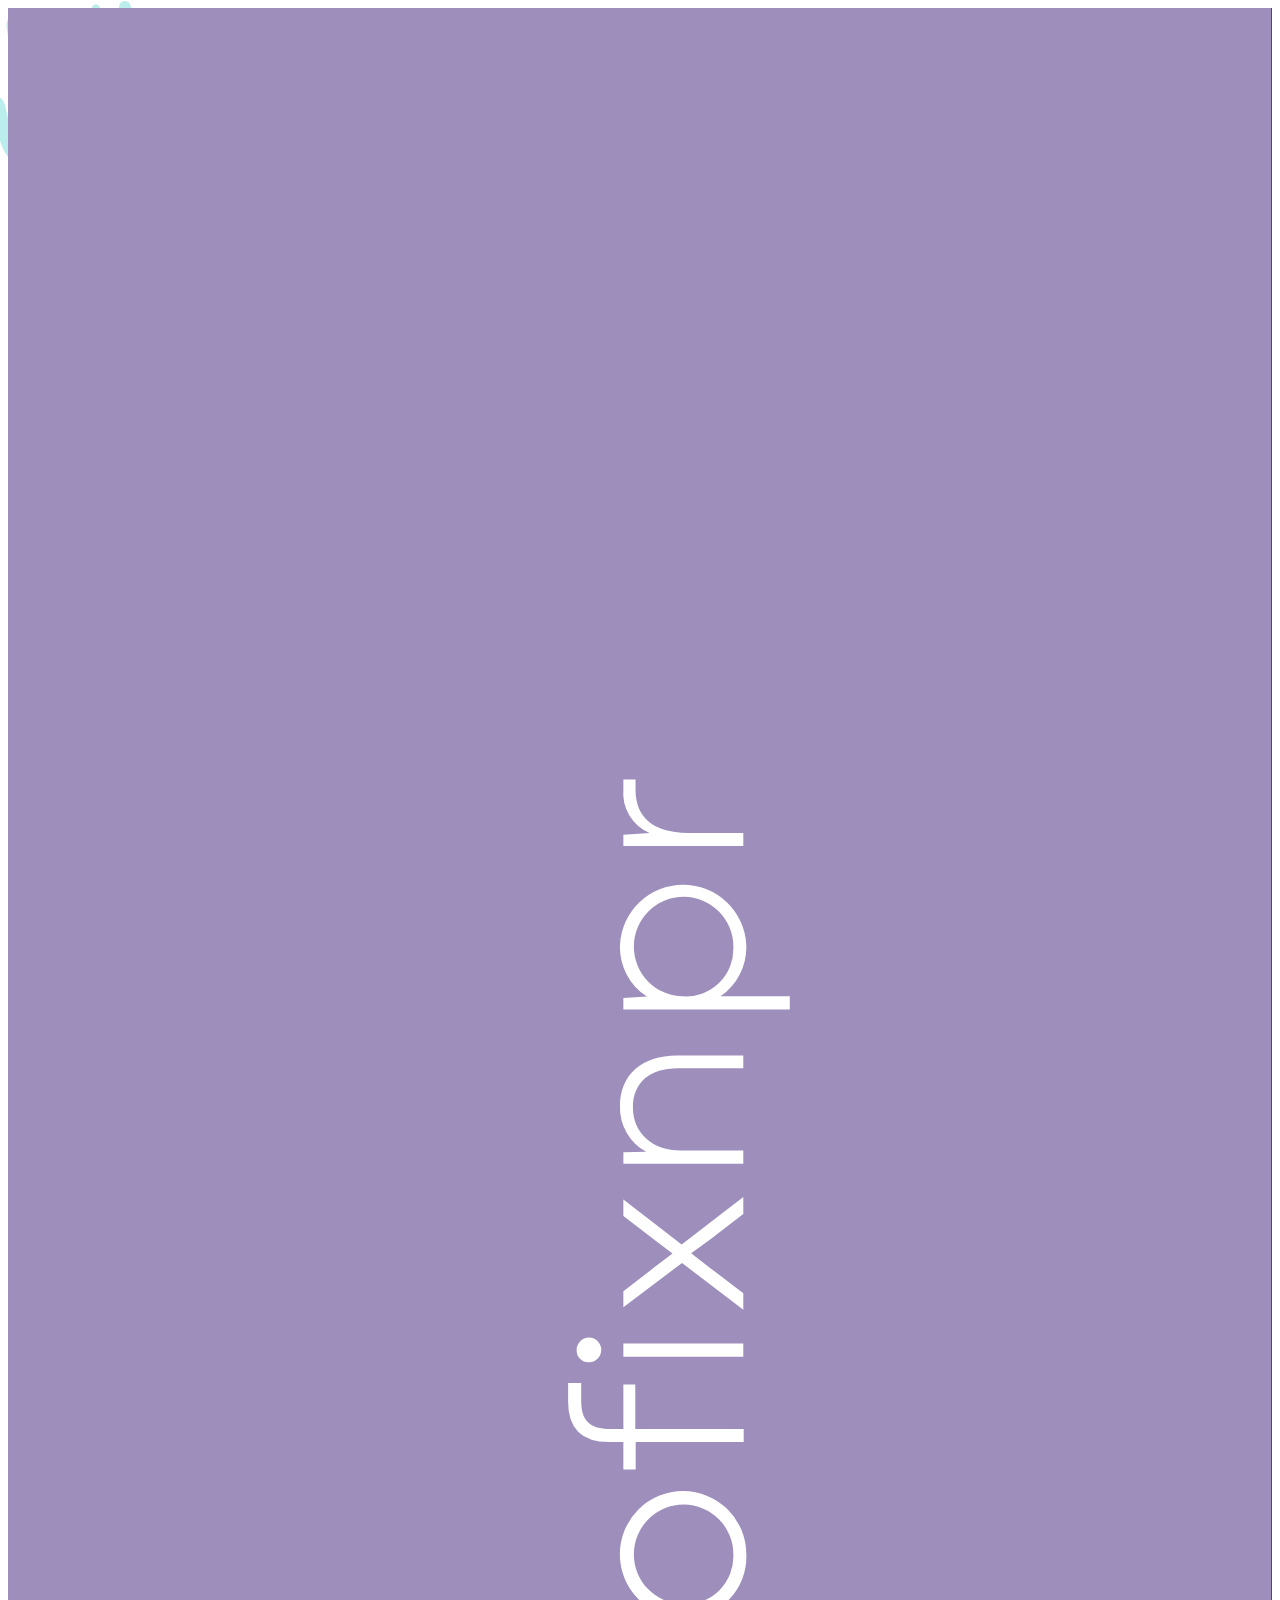
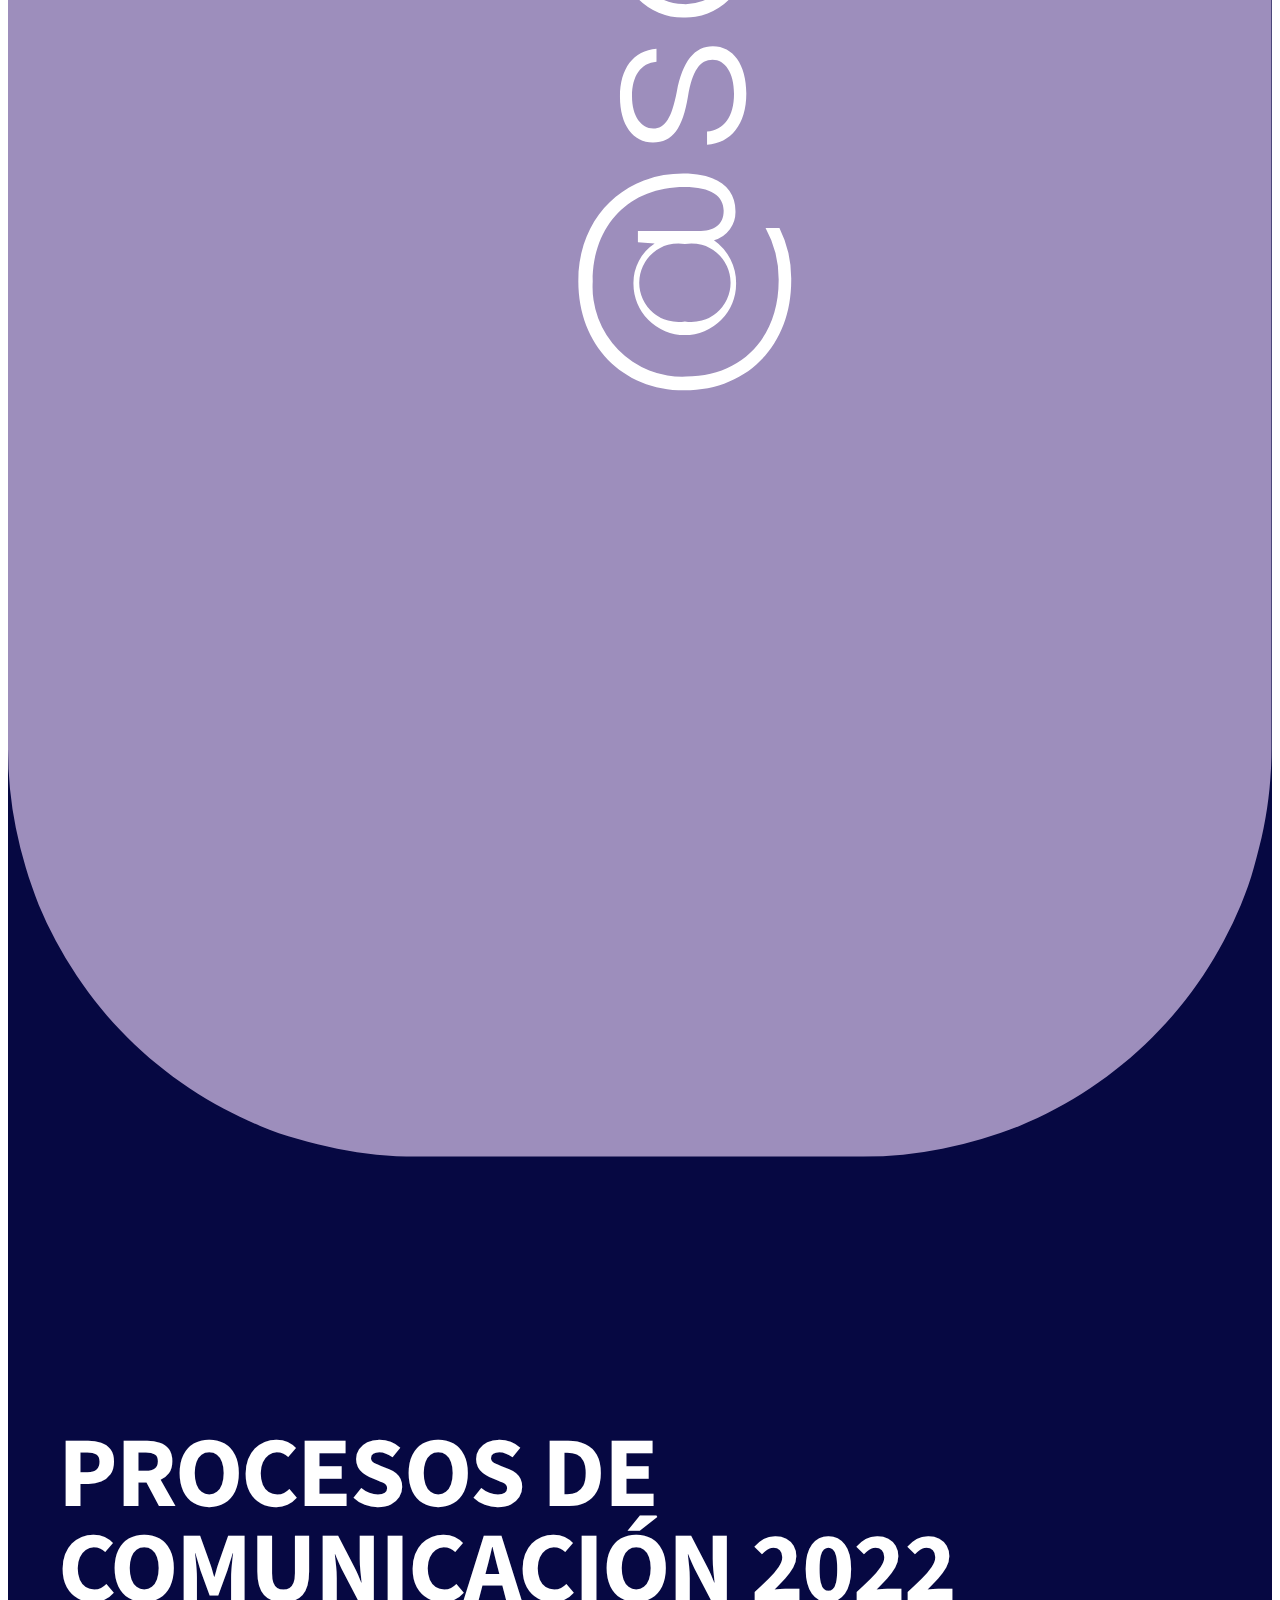
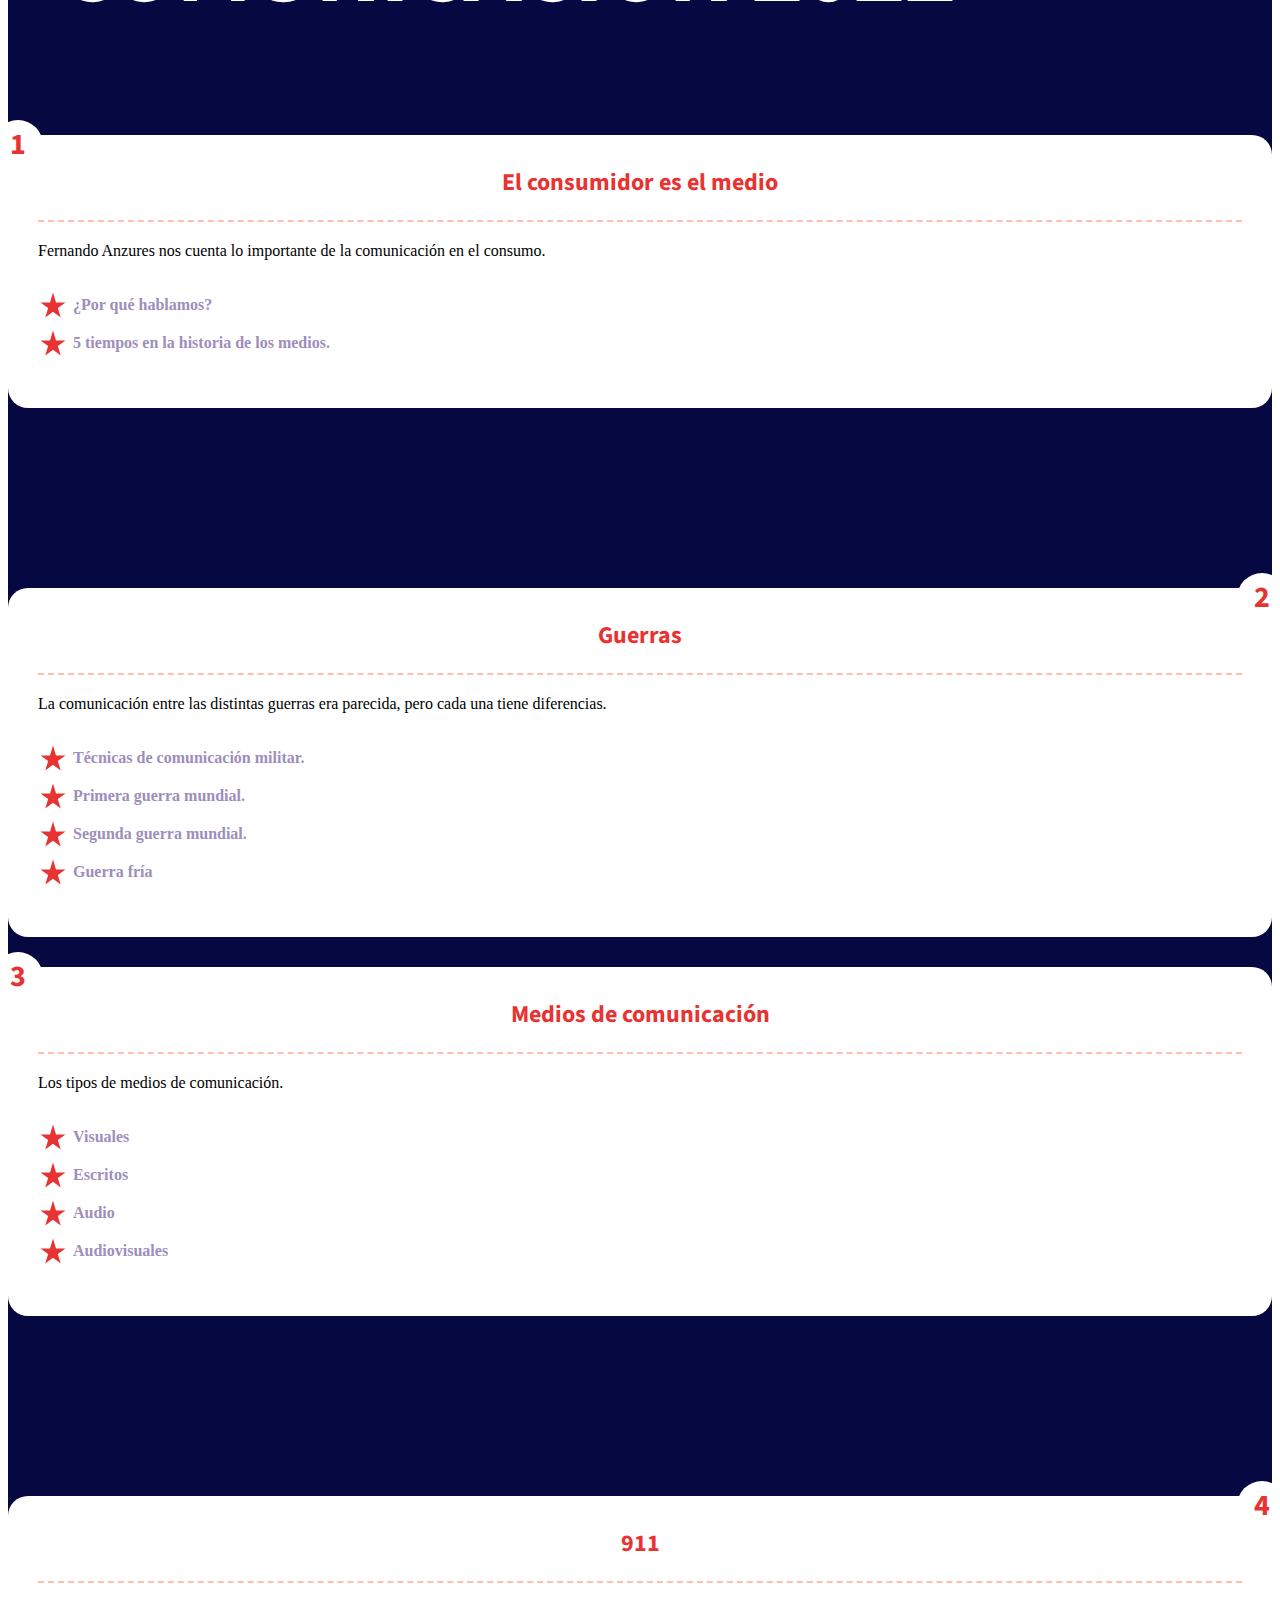
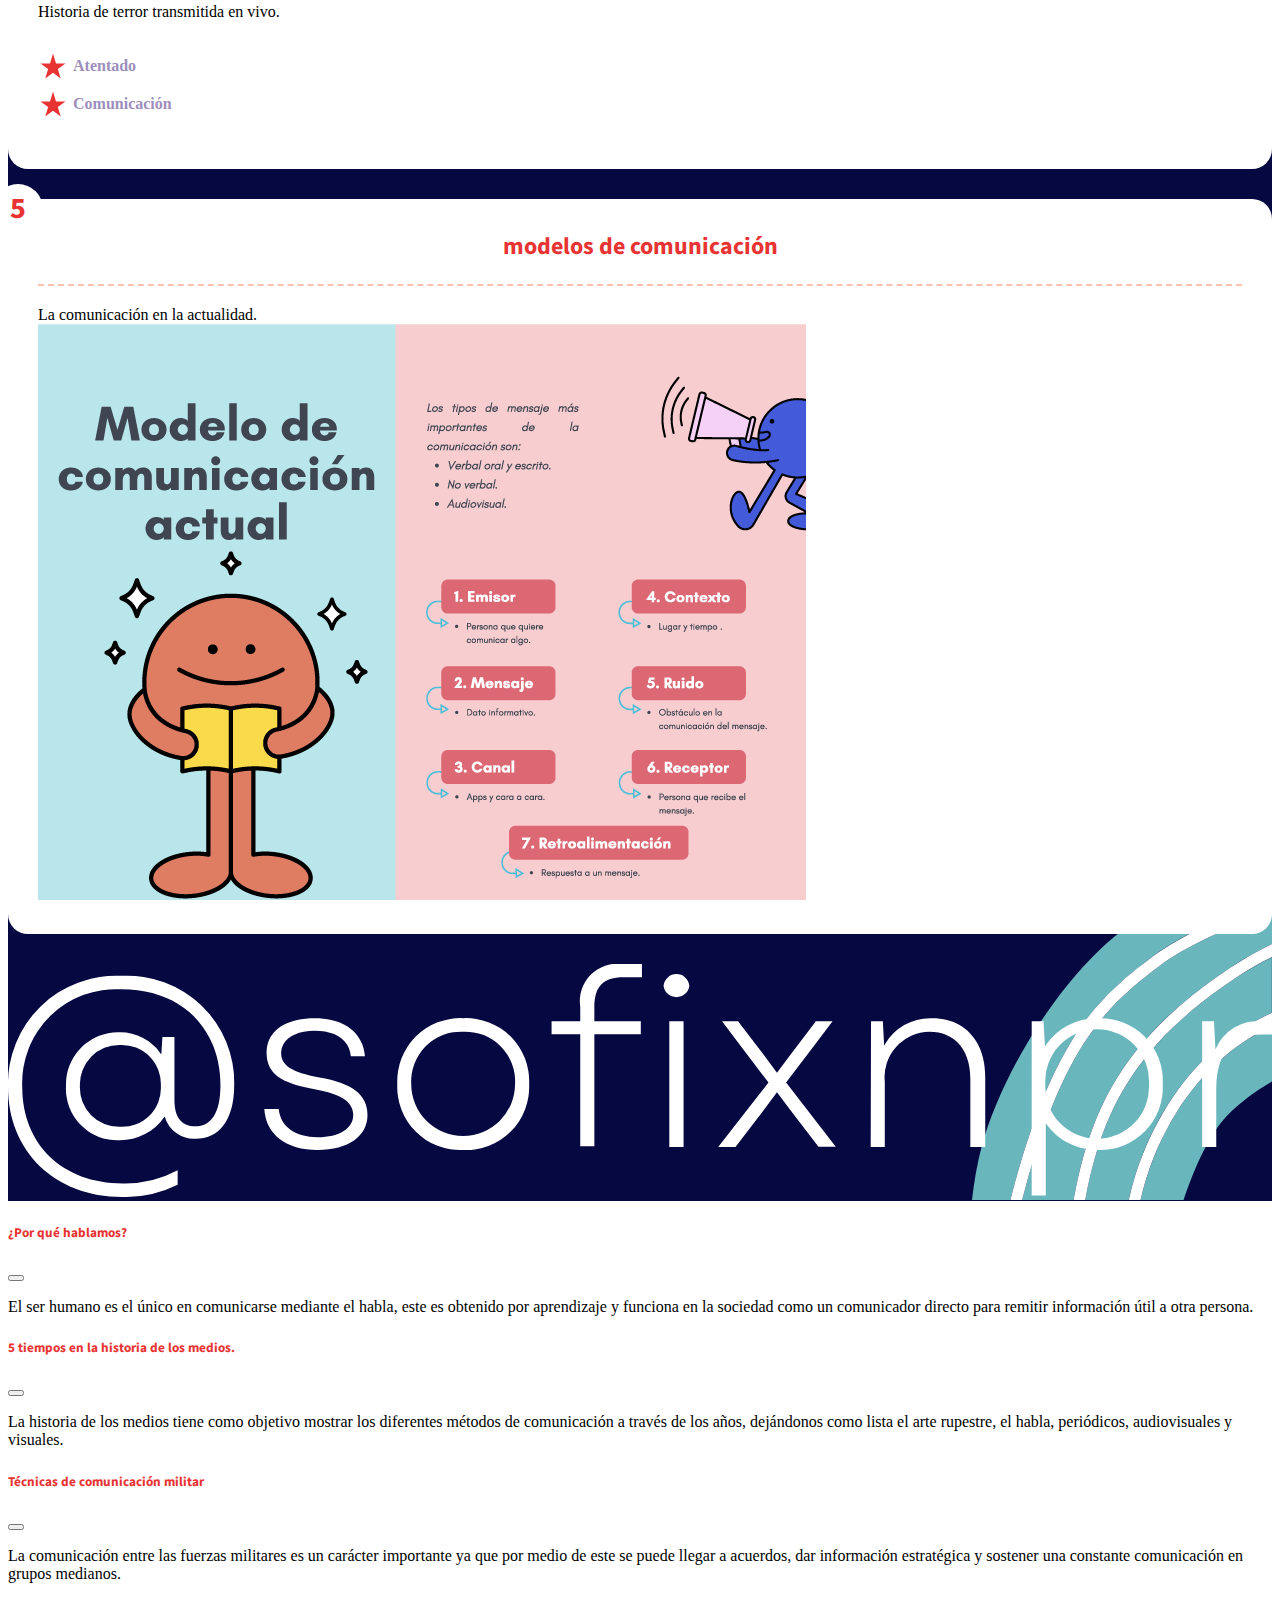
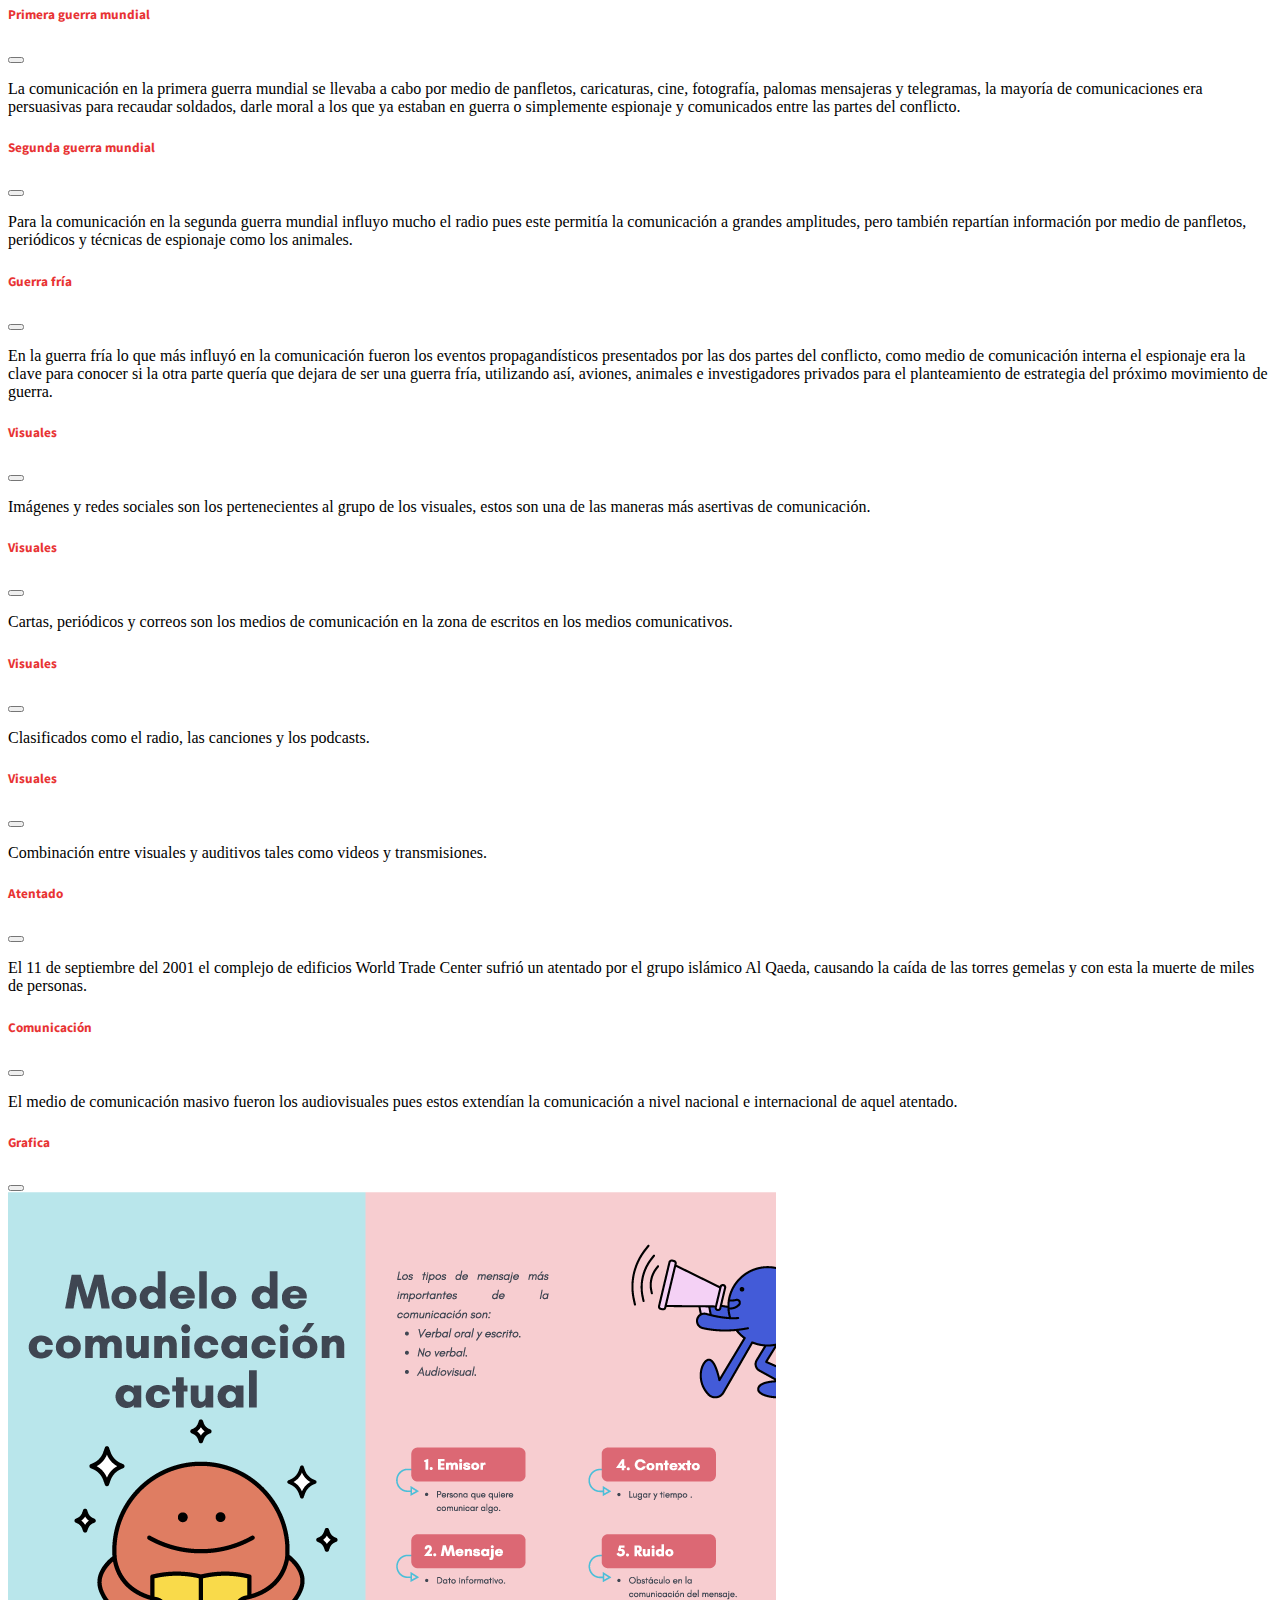
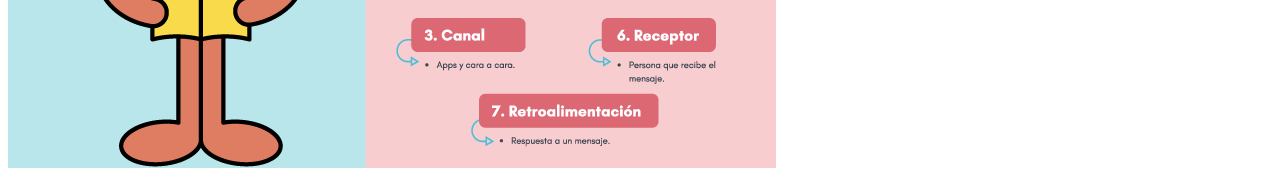
<file: index.html>
<!doctype html>
<html lang="en">
  <head>
    <meta charset="utf-8">
    <meta name="viewport" content="width=device-width, initial-scale=1">
    <title>Procesos de comunicación</title>
    <link href="https://cdn.jsdelivr.net/npm/bootstrap@5.2.0-beta1/dist/css/bootstrap.min.css" rel="stylesheet" integrity="sha384-0evHe/X+R7YkIZDRvuzKMRqM+OrBnVFBL6DOitfPri4tjfHxaWutUpFmBp4vmVor" crossorigin="anonymous">
    <link rel="preconnect" href="https://fonts.googleapis.com">
    <link rel="preconnect" href="https://fonts.gstatic.com" crossorigin>
    <link href="https://fonts.googleapis.com/css2?family=Open+Sans:wght@500;600;700;800&family=Source+Sans+Pro:wght@200;400;600&display=swap" rel="stylesheet">
    <link rel="stylesheet" href="css/main.css">
  </head>
  <body>
    <section class="bg">
      <div class="container pb-5">
        <div class="row justify-content-center">
          <div class="col-md-2 col-6">
            <img src="img/SVG/sofiapr.svg" alt="" class="d-none d-md-block">
            <div class="name">
              <img src="img/SVG/footer.svg" alt="">
            </div>
          </div>
          <div class="col-md-8">
            <h1>
              Procesos de comunicación 2022
            </h1>
          </div>
          <div class="col-md-5">
            <div class="card-collapse">
              <div class="num left">
                1
              </div>
              <a class="title-collapse" data-bs-toggle="collapse" href="#consumidor" role="button" aria-expanded="false" aria-controls="consumidor">
                El consumidor es el medio
              </a>
              <div class="collapse" id="consumidor">
                <p>
                  Fernando Anzures nos cuenta lo importante de la comunicación en el consumo.
                </p> 
                <ul>
                  <li>
                    <div class="popLink" data-bs-toggle="modal" data-bs-target="#hablamos">
                      ¿Por qué hablamos?
                    </div>
                  </li>
                  <li>
                    <div class="popLink" data-bs-toggle="modal" data-bs-target="#historia">
                      5 tiempos en la historia de los medios. 
                    </div>
                  </li>
                </ul>
              </div>
            </div>
          </div>
          <div class="col-md-5 padding-top">
            <div class="card-collapse">
              <div class="num right">
                2
              </div>
              <a class="title-collapse" data-bs-toggle="collapse" href="#guerras" role="button" aria-expanded="false" aria-controls="guerras">
                Guerras
              </a>
              <div class="collapse" id="guerras">
                <p>
                  La comunicación entre las distintas guerras era parecida, pero cada una tiene diferencias.
                </p> 
                <ul>
                  <li>
                    <div class="popLink" data-bs-toggle="modal" data-bs-target="#tecnicas">
                      Técnicas de comunicación militar.
                    </div>
                  </li>
                  <li>
                    <div class="popLink" data-bs-toggle="modal" data-bs-target="#primera">
                      Primera guerra mundial.
                    </div>
                  </li>
                  <li>
                    <div class="popLink" data-bs-toggle="modal" data-bs-target="#segunda">
                      Segunda guerra mundial.
                    </div>
                  </li>
                  <li>
                    <div class="popLink" data-bs-toggle="modal" data-bs-target="#fria">
                      Guerra fría
                    </div>
                  </li>
                </ul>
              </div>
            </div>
          </div>
          <div class="col-md-5 ">
            <div class="card-collapse">
              <div class="num left">
                3
              </div>
              <a class="title-collapse" data-bs-toggle="collapse" href="#medios" role="button" aria-expanded="false" aria-controls="medios">
                Medios de comunicación
              </a>
              <div class="collapse" id="medios">
                <p>
                  Los tipos de medios de comunicación. 
                </p> 
                <ul>
                  <li>
                    <div class="popLink" data-bs-toggle="modal" data-bs-target="#visuales">
                      Visuales
                    </div>
                  </li>
                  <li>
                    <div class="popLink" data-bs-toggle="modal" data-bs-target="#escritos">
                      Escritos 
                    </div>
                  </li>
                  <li>
                    <div class="popLink" data-bs-toggle="modal" data-bs-target="#audio">
                      Audio
                    </div>
                  </li>
                  <li>
                    <div class="popLink" data-bs-toggle="modal" data-bs-target="#audiovisuales">
                      Audiovisuales
                    </div>
                  </li>
                </ul>
              </div>
            </div>
          </div>
          <div class="col-md-5 padding-top">
            <div class="card-collapse">
              <div class="num right">
                4
              </div>
              <a class="title-collapse" data-bs-toggle="collapse" href="#nueve11" role="button" aria-expanded="false" aria-controls="nueve11">
                911
              </a>
              <div class="collapse" id="nueve11">
                <p>
                  Historia de terror transmitida en vivo.
                </p> 
                <ul>
                  <li>
                    <div class="popLink" data-bs-toggle="modal" data-bs-target="#atento">
                      Atentado
                    </div>
                  </li>
                  <li>
                    <div class="popLink" data-bs-toggle="modal" data-bs-target="#comunicacion">
                      Comunicación
                    </div>
                  </li>
                </ul>
              </div>
            </div>
          </div>
          <div class="col-md-5 pt-md-5">
            <div class="card-collapse">
              <div class="num left">
                5
              </div>
              <a class="title-collapse" data-bs-toggle="collapse" href="#modelos" role="button" aria-expanded="false" aria-controls="modelos">
                modelos de comunicación
              </a>
              <div class="collapse" id="modelos">
                <p>
                  La comunicación en la actualidad.
                </p> 
                <div class="popLink" data-bs-toggle="modal" data-bs-target="#img">
                  <img src="img/modelo.png" alt="" class="w-100 ">
                </div>
              </div>
            </div>
          </div>
        </div>
      </div>
      <footer class="p-md-5 py-3">
        <div class="container">
          <div class="row justify-content-center">
            <div class="col-md-1 col-4">
              <img src="img/SVG/footer.svg" alt="">
            </div>
          </div>
        </div>
      </footer>
    </section>
    <script src="https://cdn.jsdelivr.net/npm/bootstrap@5.2.0-beta1/dist/js/bootstrap.bundle.min.js" integrity="sha384-pprn3073KE6tl6bjs2QrFaJGz5/SUsLqktiwsUTF55Jfv3qYSDhgCecCxMW52nD2" crossorigin="anonymous"></script>
  </body>
</html>

<!-- uno -->
<!-- Modal -->
<div class="modal fade" id="hablamos" tabindex="-1" aria-labelledby="hablamosLabel" aria-hidden="true">
  <div class="modal-dialog modal-dialog-centered">
    <div class="modal-content">
      <div class="modal-header">
        <h5 class="modal-title" id="hablamosLabel">¿Por qué hablamos?</h5>
        <button type="button" class="btn-close" data-bs-dismiss="modal" aria-label="Close"></button>
      </div>
      <div class="modal-body">
        <p>
          El ser humano es el único en comunicarse mediante el habla, este es obtenido por aprendizaje y funciona en la sociedad como un comunicador directo para remitir información útil a otra persona. 
        </p>
      </div>
    </div>
  </div>
</div>


<div class="modal fade" id="historia" tabindex="-1" aria-labelledby="historiaLabel" aria-hidden="true">
  <div class="modal-dialog modal-dialog-centered">
    <div class="modal-content">
      <div class="modal-header">
        <h5 class="modal-title" id="historiaLabel">5 tiempos en la historia de los medios.</h5>
        <button type="button" class="btn-close" data-bs-dismiss="modal" aria-label="Close"></button>
      </div>
      <div class="modal-body">
        <p>
          La historia de los medios tiene como objetivo mostrar los diferentes métodos de comunicación a través de los años, dejándonos como lista el arte rupestre, el habla, periódicos, audiovisuales y visuales. 
        </p>
      </div>
    </div>
  </div>
</div>
<!-- uno -->
<!-- dos -->
<div class="modal fade" id="tecnicas" tabindex="-1" aria-labelledby="tecnicasLabel" aria-hidden="true">
  <div class="modal-dialog modal-dialog-centered">
    <div class="modal-content">
      <div class="modal-header">
        <h5 class="modal-title" id="tecnicasLabel">Técnicas de comunicación militar</h5>
        <button type="button" class="btn-close" data-bs-dismiss="modal" aria-label="Close"></button>
      </div>
      <div class="modal-body">
        <p>
          La comunicación entre las fuerzas militares es un carácter importante ya que por medio de este se puede llegar a acuerdos, dar información estratégica y sostener una constante comunicación en grupos medianos.
        </p>
      </div>
    </div>
  </div>
</div>

<div class="modal fade" id="primera" tabindex="-1" aria-labelledby="primeraLabel" aria-hidden="true">
  <div class="modal-dialog modal-dialog-centered">
    <div class="modal-content">
      <div class="modal-header">
        <h5 class="modal-title" id="primeraLabel">Primera guerra mundial</h5>
        <button type="button" class="btn-close" data-bs-dismiss="modal" aria-label="Close"></button>
      </div>
      <div class="modal-body">
        <p>
          La comunicación en la primera guerra mundial se llevaba a cabo por medio de panfletos, caricaturas, cine, fotografía, palomas mensajeras y telegramas, la mayoría de comunicaciones era persuasivas para recaudar soldados, darle moral a los que ya estaban en guerra o simplemente espionaje y comunicados entre las partes del conflicto.
        </p>
      </div>
    </div>
  </div>
</div>

<div class="modal fade" id="segunda" tabindex="-1" aria-labelledby="segundaLabel" aria-hidden="true">
  <div class="modal-dialog modal-dialog-centered">
    <div class="modal-content">
      <div class="modal-header">
        <h5 class="modal-title" id="segundaLabel">Segunda guerra mundial</h5>
        <button type="button" class="btn-close" data-bs-dismiss="modal" aria-label="Close"></button>
      </div>
      <div class="modal-body">
        <p>
          Para la comunicación en la segunda guerra mundial influyo mucho el radio pues este permitía la comunicación a grandes amplitudes, pero también repartían información por medio de panfletos, periódicos y técnicas de espionaje como los animales.
        </p>
      </div>
    </div>
  </div>
</div>

<div class="modal fade" id="fria" tabindex="-1" aria-labelledby="friaLabel" aria-hidden="true">
  <div class="modal-dialog modal-dialog-centered">
    <div class="modal-content">
      <div class="modal-header">
        <h5 class="modal-title" id="friaLabel">Guerra fría</h5>
        <button type="button" class="btn-close" data-bs-dismiss="modal" aria-label="Close"></button>
      </div>
      <div class="modal-body">
        <p>
          En la guerra fría lo que más influyó en la comunicación fueron los eventos propagandísticos presentados por las dos partes del conflicto, como medio de comunicación interna el espionaje era la clave para conocer si la otra parte quería que dejara de ser una guerra fría, utilizando así, aviones, animales e investigadores privados para el planteamiento de estrategia del próximo movimiento de guerra. 
        </p>
      </div>
    </div>
  </div>
</div>
<!-- dos -->
<!-- tres -->
<div class="modal fade" id="visuales" tabindex="-1" aria-labelledby="visualesLabel" aria-hidden="true">
  <div class="modal-dialog modal-dialog-centered">
    <div class="modal-content">
      <div class="modal-header">
        <h5 class="modal-title" id="visualesLabel">Visuales</h5>
        <button type="button" class="btn-close" data-bs-dismiss="modal" aria-label="Close"></button>
      </div>
      <div class="modal-body">
        <p>
          Imágenes y redes sociales son los pertenecientes al grupo de los visuales, estos son una de las maneras más asertivas de comunicación.
        </p>
      </div>
    </div>
  </div>
</div>

<div class="modal fade" id="escritos" tabindex="-1" aria-labelledby="escritosLabel" aria-hidden="true">
  <div class="modal-dialog modal-dialog-centered">
    <div class="modal-content">
      <div class="modal-header">
        <h5 class="modal-title" id="escritosLabel">Visuales</h5>
        <button type="button" class="btn-close" data-bs-dismiss="modal" aria-label="Close"></button>
      </div>
      <div class="modal-body">
        <p>
          Cartas, periódicos y correos son los medios de comunicación en la zona de escritos en los medios comunicativos.
        </p>
      </div>
    </div>
  </div>
</div>

<div class="modal fade" id="audio" tabindex="-1" aria-labelledby="audioLabel" aria-hidden="true">
  <div class="modal-dialog modal-dialog-centered">
    <div class="modal-content">
      <div class="modal-header">
        <h5 class="modal-title" id="audioLabel">Visuales</h5>
        <button type="button" class="btn-close" data-bs-dismiss="modal" aria-label="Close"></button>
      </div>
      <div class="modal-body">
        <p>
          Clasificados como el radio, las canciones y los podcasts.
        </p>
      </div>
    </div>
  </div>
</div>

<div class="modal fade" id="audiovisuales" tabindex="-1" aria-labelledby="audiovisualesLabel" aria-hidden="true">
  <div class="modal-dialog modal-dialog-centered">
    <div class="modal-content">
      <div class="modal-header">
        <h5 class="modal-title" id="audiovisualesLabel">Visuales</h5>
        <button type="button" class="btn-close" data-bs-dismiss="modal" aria-label="Close"></button>
      </div>
      <div class="modal-body">
        <p>
          Combinación entre visuales y auditivos tales como videos y transmisiones.
        </p>
      </div>
    </div>
  </div>
</div>
<!-- tres -->
<!-- tres -->
<div class="modal fade" id="atento" tabindex="-1" aria-labelledby="atentoLabel" aria-hidden="true">
  <div class="modal-dialog modal-dialog-centered">
    <div class="modal-content">
      <div class="modal-header">
        <h5 class="modal-title" id="atentoLabel">Atentado</h5>
        <button type="button" class="btn-close" data-bs-dismiss="modal" aria-label="Close"></button>
      </div>
      <div class="modal-body">
        <p>
          El 11 de septiembre del 2001 el complejo de edificios World Trade Center sufrió un atentado por el grupo islámico Al Qaeda, causando la caída de las torres gemelas y con esta la muerte de miles de personas. 
        </p>
      </div>
    </div>
  </div>
</div>

<div class="modal fade" id="comunicacion" tabindex="-1" aria-labelledby="comunicacionLabel" aria-hidden="true">
  <div class="modal-dialog modal-dialog-centered">
    <div class="modal-content">
      <div class="modal-header">
        <h5 class="modal-title" id="comunicacionLabel">Comunicación</h5>
        <button type="button" class="btn-close" data-bs-dismiss="modal" aria-label="Close"></button>
      </div>
      <div class="modal-body">
        <p>
          El medio de comunicación masivo fueron los audiovisuales pues estos extendían la comunicación a nivel nacional e internacional de aquel atentado.
        </p>
      </div>
    </div>
  </div>
</div>
<!-- tres -->
<div class="modal fade" id="img" tabindex="-1" aria-labelledby="imgLabel" aria-hidden="true">
  <div class="modal-dialog modal-dialog-centered  modal-xl">
    <div class="modal-content">
      <div class="modal-header">
        <h5 class="modal-title" id="imgLabel">Grafica</h5>
        <button type="button" class="btn-close" data-bs-dismiss="modal" aria-label="Close"></button>
      </div>
      <div class="modal-body">
        <img src="img/modelo.png" alt="" class="w-100">
      </div>
    </div>
  </div>
</div>
<!-- tres -->
</file>
<file: css/main.css>
.bg{
  background: #060842 url(../img/rb.svg) no-repeat bottom right / 300px;
  min-height: 100vh;
  position: relative;
}
.bg:after,.bg:before{
  content: "";
  display: block;
  position: absolute;
  pointer-events: none;
}
.bg:after{
  width: 200px;
  height: 250px;
  background: url(../img/lt.svg) no-repeat center center / contain;
  left: -15px;
  top: -15px;
}
.bg:before{
  width: 189px;
  height: 200px;
  background: url(../img/rt.svg) no-repeat center  / contain;
  right: 0;
  top: 0;
}
.container{
  position: relative;
  z-index: 1;
}
h1{
  color: white;
  font-family: 'Source Sans Pro', sans-serif;
  font-weight: bold;
  font-size: 100px;
  line-height: 95px;
  padding-left: 50px;
  padding-top: 200px;
  text-transform: uppercase;
  letter-spacing: -2px;
  padding-bottom: 50px;
}
.card-collapse{
  background: white;
  border-radius: 20px;
  padding: 30px;
  position: relative;
  margin-bottom: 30px;
}
.card-collapse p{
  margin-bottom: 0;
}
.title-collapse {
  font-family: 'Source Sans Pro', sans-serif;
  font-weight: bold;
  color: #e83333;
  display: block;
  text-decoration: none;
  font-size: 24px;
  border-bottom: dashed 2px #ffc1ae;
  padding-bottom: 20px ;
  margin-bottom: 20px;
  text-align: center;
}
.num{
  width: 50px;
  height: 50px;
  color: #e83333;
  font-size: 30px;
  font-family: 'Source Sans Pro', sans-serif;
  font-weight: bold;
  position: absolute;
  top: -15px;
  background-color: white;
  border-radius: 100%;
  display: flex;
  justify-content: center;
  align-items: center;
}
.num.left{
  left: -15px;
}
.num.right{
  right: -15px;
}
.title-collapse:hover{
  color: #e83333;
}
.padding-top{
  padding-top: 150px;
}

ul{
  padding: 0;
  padding-top: 10px;
  list-style: none;
}
li{
  padding: 10px 0;
  padding-left: 35px;

  background: url(../img/SVG/grade_FILL1_wght400_GRAD0_opsz48.svg) no-repeat center left / 30px;
}

.popLink{
  cursor: pointer;
  color: #9d8ebc ;
  font-weight: bold;
}
.popLink:hover{
  color: #716786;
}

h5.modal-title{
  font-family: 'Source Sans Pro', sans-serif;
  font-weight: bold;
  color: #e83333;
}
.name{
  display: none;
}

@media (max-width: 869px){
  h1{
    font-size: 34px;
    line-height: 34px;
    padding-top: 70px;
  }
}

@media (max-width: 768px){
  .bg{
    background: #060842 url(../img/rb.svg) no-repeat bottom right / 120px;
  }
  .bg:after{
    width: 100px;
    height: 125px;
    background: url(../img/lt.svg) no-repeat center center / contain;
    left: -15px;
    top: -15px;
  }
  .bg:before{
    width: 90px;
    height: 100px;

  }
  footer{
    position: relative;
    z-index: 1;
  }
  .padding-top{
    padding-top: 0px;
  }
  .num.right{
    right: -9px;
    top: -20px;
  }
  .num.left{
    left: -9px;
    top: -20px;
  }
  h1{
    font-size: 34px;
    line-height: 34px;
    padding-top: 70px;
  }

  .name{
    display: inline-block;
    background-color: #9d8ebc;
    border-bottom-left-radius: 20px;
    border-bottom-right-radius: 20px;
    padding: 15px 30px;
    margin: 0 auto;
  }
  .name img{
    max-width: 100px;
    width: 100%;
  }
}
</file>
